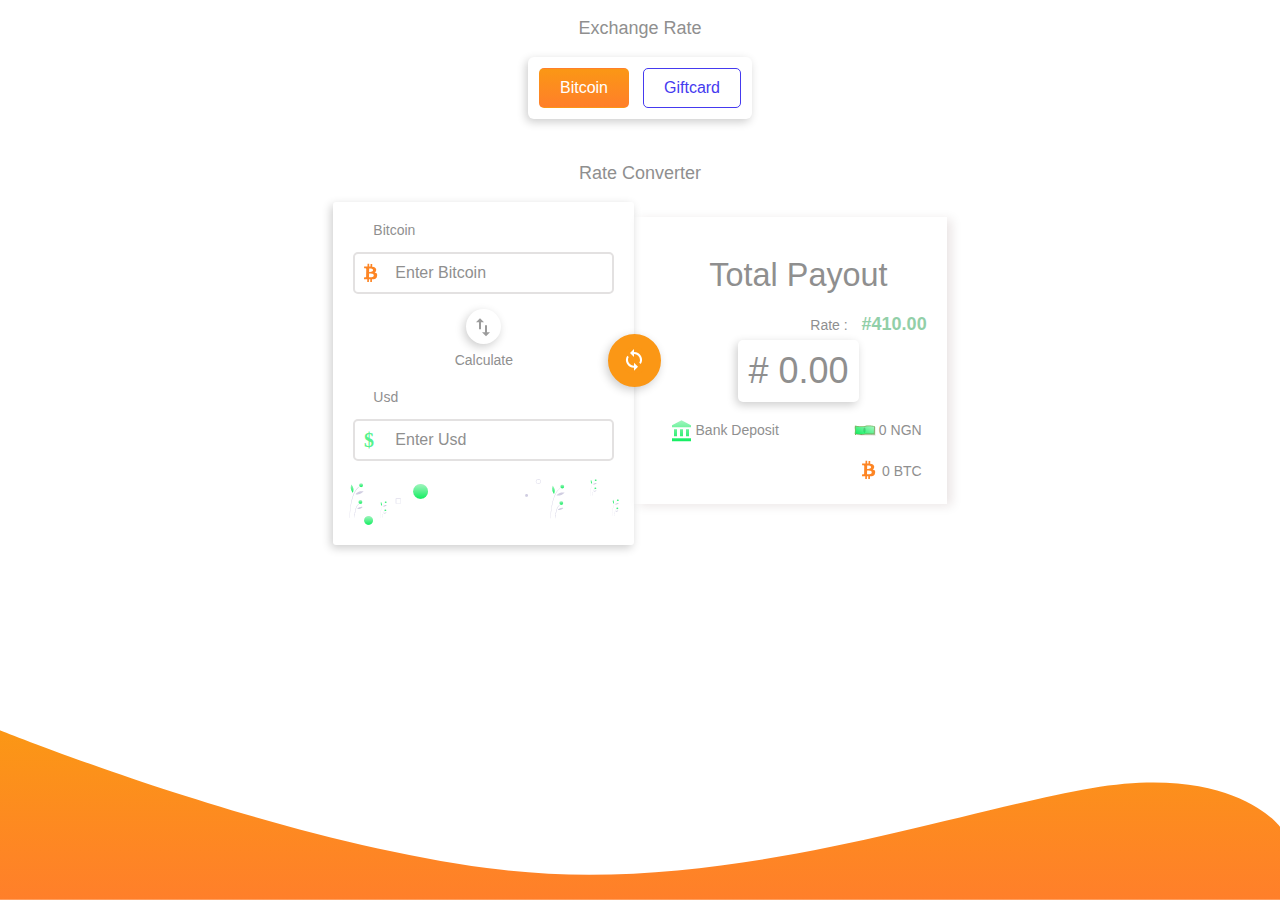
<file: index.html>
<!DOCTYPE html>
<html lang="en">
  <head>
    <meta charset="UTF-8" />
    <meta name="viewport" content="width=device-width, initial-scale=1.0" />
    <title>Document</title>
    <script src="src/js/vue/vue.js"></script>
    <link rel="stylesheet" href="src/css/index.css" />
  </head>
  <body>
    <div id="app">
      <switch-btn
        v-on:change-btc="Bitcoin"
        v-on:change-gfc="Giftcard"
        v-bind:btcstyle="BtcStyle"
        v-bind:gfcstyle="GfcStyle"
      ></switch-btn>
      <btc-body v-if="BtcSee"></btc-body>
      <gfc-body v-if="GfcSee"></gfc-body>
    </div>
    <script src="src/js/bitcoin.js"></script>
    <script src="src/js/giftcards.js"></script>
    <script>
      Vue.component("switch-btn", {
        props: ["btcstyle", "gfcstyle"],
        template: `<div class="switch_func">
                <p>Exchange Rate</p>
                <div class="switch_wrap">
                <button v-bind:class="btcstyle" v-on:click="$emit('change-btc')">Bitcoin</button>
                <button v-bind:class="gfcstyle" v-on:click="$emit('change-gfc')">Giftcard</button>
                </div>
                </div>`,
      });
      var app = new Vue({
        el: "#app",
        data: {
          BtcSee: true,
          GfcSee: false,
          BtcStyle: "btcAct",
          GfcStyle: "gfc",
        },
        methods: {
          Bitcoin: function (event) {
            this.BtcSee = true;
            this.GfcSee = false;
            this.BtcStyle = "btcAct";
            this.GfcStyle = "gfc";
          },
          Giftcard: function () {
            this.GfcSee = true;
            this.BtcSee = false;
            this.BtcStyle = "btc";
            this.GfcStyle = "gfcAct";
          },
        },
      });
      //         fetch('https://blockchain.info/tobtc?currency=USD&value=1')
      //   .then(response => response.json())
      //   .then(data => console.log(data));
    </script>
  </body>
</html>
</file>
<file: src/css/index.css>
input[type=number],
input[type=text],
input:hover[type=number]::-webkit-inner-spin-button,
input:focus[type=number]::-webkit-inner-spin-button,
input:hover[type=number]::-webkit-outer-spin-button {
  -webkit-appearance: none;
  -moz-appearance: textfield;
  appearance: none;
  outline: none;
  outline: none;
}

::-webkit-input-placeholder {
  color: #8F8F8F;
}

::-moz-placeholder {
  color: #8F8F8F;
}

:-ms-input-placeholder {
  color: #8F8F8F;
}

:-moz-placeholder {
  color: #8F8F8F;
}

body {
  background-repeat: no-repeat;
  background-position: bottom;
  background-size: contain;
  background-attachment: scroll;
  background-image: url(../img/vect/bottom.svg);
  padding-bottom: 3em;
}

p {
  font-size: 18px;
  color: #8F8F8F;
  font-family: sans-serif;
}

.switch_func {
  text-align: center;
}

.switch_func .switch_wrap {
  border: 1px solid transparent;
  display: inline-block;
  padding: 5px;
  margin-bottom: 1em;
  border-radius: 6px;
  -webkit-box-shadow: -2px 3px 10px rgba(0, 0, 0, 0.2);
          box-shadow: -2px 3px 10px rgba(0, 0, 0, 0.2);
}

.switch_func .switch_wrap button {
  padding: 10px;
  font-size: 16px;
  border: 1px solid #E3E1E1;
  border-radius: 5px;
  padding: 10px 20px;
  margin: 5px;
  border-color: transparent;
  color: white;
}

.switch_func .switch_wrap .btc {
  border: 1px solid #FB9715;
  background-color: transparent;
  color: #FB9715;
}

.switch_func .switch_wrap .btcAct {
  background-image: -webkit-gradient(linear, left top, left bottom, from(#FB9715), to(#FF7F2A));
  background-image: linear-gradient(to bottom, #FB9715, #FF7F2A);
}

.switch_func .switch_wrap .gfcAct {
  background-image: -webkit-gradient(linear, left top, left bottom, from(#877AFF), to(#453AEF));
  background-image: linear-gradient(to bottom, #877AFF, #453AEF);
}

.switch_func .switch_wrap .gfc {
  border: 1px solid #453AEF;
  background-color: transparent;
  color: #453AEF;
}

.btc-wrap,
.gfc-wrap {
  padding: 10px 0px;
  text-align: center;
}

.btc-wrap p,
.gfc-wrap p {
  font-weight: normal;
}

.btc-wrap .left-wrap,
.gfc-wrap .left-wrap {
  -webkit-box-shadow: -2px 3px 10px rgba(0, 0, 0, 0.2);
          box-shadow: -2px 3px 10px rgba(0, 0, 0, 0.2);
  border-radius: 3px;
  display: inline-block;
  padding: 20px;
  padding-bottom: 4em;
  width: 80%;
  border-bottom: 20px solid transparent;
  background-repeat: no-repeat;
  background-position: center bottom;
  background-image: url(../img/icon.png);
  background-image: url(../img/icon.svg);
  background-image: url(../img/vect/flower.png);
  background-origin: padding-box;
}

.btc-wrap .left-wrap p,
.gfc-wrap .left-wrap p {
  margin-top: 0px;
  text-align: left;
  font-size: 14px;
  margin-left: 20px;
}

.btc-wrap .left-wrap .input,
.gfc-wrap .left-wrap .input {
  padding: 10px;
  padding-left: 40px;
  font-size: 16px;
  border: 2px solid #E3E1E1;
  border-radius: 5px;
  background-repeat: no-repeat;
  background-position: left 4px;
  background-image: url(../img/icon.png);
  background-image: url(../img/icon.svg);
  color: #8F8F8F;
  width: 100%;
  -webkit-box-sizing: border-box;
          box-sizing: border-box;
}

.btc-wrap .left-wrap .usd,
.gfc-wrap .left-wrap .usd {
  background-repeat: no-repeat;
  background-position: left -1.6em;
  background-image: url(../img/icon.png);
  background-image: url(../img/icon.svg);
}

.btc-wrap .left-wrap .calculate-wrap,
.gfc-wrap .left-wrap .calculate-wrap {
  display: inline-block;
  padding: 15px 0px;
}

.btc-wrap .left-wrap .calculate-wrap button,
.gfc-wrap .left-wrap .calculate-wrap button {
  width: 35px;
  height: 35px;
  padding: 0px;
  border: 2px solid #E3E1E1;
  border-radius: 100%;
  background-repeat: no-repeat;
  background-position: left -4.4em;
  background-image: url(../img/icon.png);
  background-image: url(../img/icon.svg);
  -webkit-box-shadow: -2px 3px 10px rgba(0, 0, 0, 0.2);
          box-shadow: -2px 3px 10px rgba(0, 0, 0, 0.2);
  background-color: transparent;
  border-color: transparent;
}

.btc-wrap .left-wrap .calculate-wrap p,
.gfc-wrap .left-wrap .calculate-wrap p {
  margin: 6px;
}

.btc-wrap .right-wrap,
.gfc-wrap .right-wrap {
  padding: 20px;
  width: 80%;
  margin: 15px auto;
  display: inline-block;
  font-size: 18px;
  color: #8F8F8F;
  font-family: sans-serif;
  -webkit-box-shadow: -2px 3px 10px rgba(0, 0, 0, 0.2);
          box-shadow: -2px 3px 10px rgba(0, 0, 0, 0.2);
  position: relative;
}

.btc-wrap .right-wrap h3,
.gfc-wrap .right-wrap h3 {
  font-size: 1.8em;
  font-weight: 100;
  margin: 20px;
}

.btc-wrap .right-wrap span,
.gfc-wrap .right-wrap span {
  float: right;
  color: #8F8F8F;
  font-size: 14px;
}

.btc-wrap .right-wrap span big,
.gfc-wrap .right-wrap span big {
  padding-left: 10px;
  color: #92CFA8;
  font-size: 18px;
  font-weight: bold;
}

.btc-wrap .right-wrap .payout,
.gfc-wrap .right-wrap .payout {
  display: inline-block;
  padding: 10px;
  font-size: 2em;
  margin: 5px;
  word-break: break-all;
  color: #8F8F8F;
  border-radius: 5px;
  -webkit-box-shadow: -2px 3px 10px rgba(0, 0, 0, 0.2);
          box-shadow: -2px 3px 10px rgba(0, 0, 0, 0.2);
}

.btc-wrap .right-wrap .bnk-label,
.gfc-wrap .right-wrap .bnk-label {
  display: inline-block;
  width: 100%;
}

.btc-wrap .right-wrap .bnk-label p,
.gfc-wrap .right-wrap .bnk-label p {
  background-repeat: no-repeat;
  background-position: -4px -8.7em;
  background-image: url(../img/icon.png);
  background-image: url(../img/icon.svg);
}

.btc-wrap .right-wrap .bnk-label .right,
.gfc-wrap .right-wrap .bnk-label .right {
  background-position: -4px -10.8em;
}

.btc-wrap .right-wrap .bnk-label > p,
.btc-wrap .right-wrap .bnk-btc,
.gfc-wrap .right-wrap .bnk-label > p,
.gfc-wrap .right-wrap .bnk-btc {
  float: left;
  margin: 10px 0px;
  font-size: 14px;
  padding: 5px;
  padding-left: 1.8em;
}

.btc-wrap .right-wrap .bnk-label > .right,
.btc-wrap .right-wrap .bnk-btc,
.gfc-wrap .right-wrap .bnk-label > .right,
.gfc-wrap .right-wrap .bnk-btc {
  float: right;
}

.btc-wrap .right-wrap .bnk-btc,
.gfc-wrap .right-wrap .bnk-btc {
  margin: 0px;
  background-repeat: no-repeat;
  background-position: -4px -3px;
  background-image: url(../img/icon.png);
  background-image: url(../img/icon.svg);
}

.btc-wrap .right-wrap .convert-btn,
.gfc-wrap .right-wrap .convert-btn {
  width: 35px;
  height: 35px;
  padding: 0px;
  border: 2px solid #E3E1E1;
  border-radius: 100%;
  -webkit-box-shadow: -2px 3px 10px rgba(0, 0, 0, 0.2);
          box-shadow: -2px 3px 10px rgba(0, 0, 0, 0.2);
  width: 4em;
  height: 4em;
  position: absolute;
  bottom: -2.5em;
  margin-left: -2em;
  border-width: 1em;
  border-color: #FB9715;
  background-repeat: no-repeat;
  background-position: -2px -6.9em;
  background-color: #FB9715;
  background-image: url(../img/icon.svg);
}

.gfc-wrap {
  text-align: center;
}

.gfc-wrap .right-wrap .convert-btn {
  border-color: #453AEF;
  background-color: #453AEF;
}

.gfc-wrap .left-wrap {
  padding-top: 35px;
  display: inline-block;
}

.gfc-wrap .left-wrap .card-wrap {
  display: inline-block;
  width: 100%;
  overflow: auto;
  white-space: nowrap;
}

.gfc-wrap .left-wrap .cards {
  display: inline-block;
  margin: 5px;
  padding: 5px;
  border-radius: 5px;
  border: 1px solid transparent;
}

.gfc-wrap .left-wrap .cards .card_img {
  width: 6em;
  height: 3.6em;
  margin-bottom: 5px;
  background-repeat: no-repeat;
  background-position: center 0px;
  background-image: url(../img/icon.png);
  background-image: url(../img/icon.svg);
  background-size: contain;
}

.gfc-wrap .left-wrap .cards input {
  float: right;
  width: auto;
}

.gfc-wrap .left-wrap .cards label {
  color: #8F8F8F;
  text-transform: capitalize;
}

.gfc-wrap .left-wrap .cards:hover {
  border: 1px solid #E3E1E1;
}

.gfc-wrap .left-wrap .cardPicked {
  border: 1px solid #453AEF;
}

.gfc-wrap .left-wrap .picker-wrap {
  border: 2px solid #E3E1E1;
  margin: 15px 0px;
  padding: 0px 30px;
  border-radius: 5px;
}

.gfc-wrap .left-wrap .picker-wrap select {
  padding: 10px;
  padding-left: 40px;
  font-size: 16px;
  border: 2px solid #E3E1E1;
  border-radius: 5px;
  border: none;
  width: 100%;
  color: #8F8F8F;
  text-transform: capitalize;
  background-color: white;
}

.gfc-wrap .left-wrap .picker-wrap select option {
  font-size: 14px;
}

.gfc-wrap .left-wrap .picker-wrap select:focus {
  outline: none;
}

.gfc-wrap .left-wrap .picked {
  background-color: #453AEF;
  border-color: #453AEF;
  -webkit-box-shadow: -2px 3px 10px rgba(0, 0, 0, 0.2);
          box-shadow: -2px 3px 10px rgba(0, 0, 0, 0.2);
}

.gfc-wrap .left-wrap .picked select {
  background-color: transparent;
  color: white;
}

.gfc-wrap .left-wrap .picked select option {
  color: #8F8F8F;
}

@media screen and (min-width: 43.5em) {
  body {
    text-align: center;
    background-attachment: fixed;
    padding-bottom: 0em;
  }
  .btc-wrap, .gfc-wrap {
    display: inline-block;
  }
  .btc-wrap .left-wrap,
  .btc-wrap .right-wrap, .gfc-wrap .left-wrap,
  .gfc-wrap .right-wrap {
    width: auto;
    max-width: 18em;
  }
  .btc-wrap .right-wrap, .gfc-wrap .right-wrap {
    -webkit-box-shadow: 5px 2px 10px rgba(61, 7, 7, 0.1);
            box-shadow: 5px 2px 10px rgba(61, 7, 7, 0.1);
    float: right;
    padding-left: 2em;
  }
  .btc-wrap .right-wrap .convert-btn, .gfc-wrap .right-wrap .convert-btn {
    left: 0px;
    top: 50%;
    margin-top: -2em;
  }
  .gfc-wrap .left-wrap,
  .gfc-wrap .right-wrap {
    padding: 20px 2.5em;
  }
}
/*# sourceMappingURL=index.css.map */
</file>
